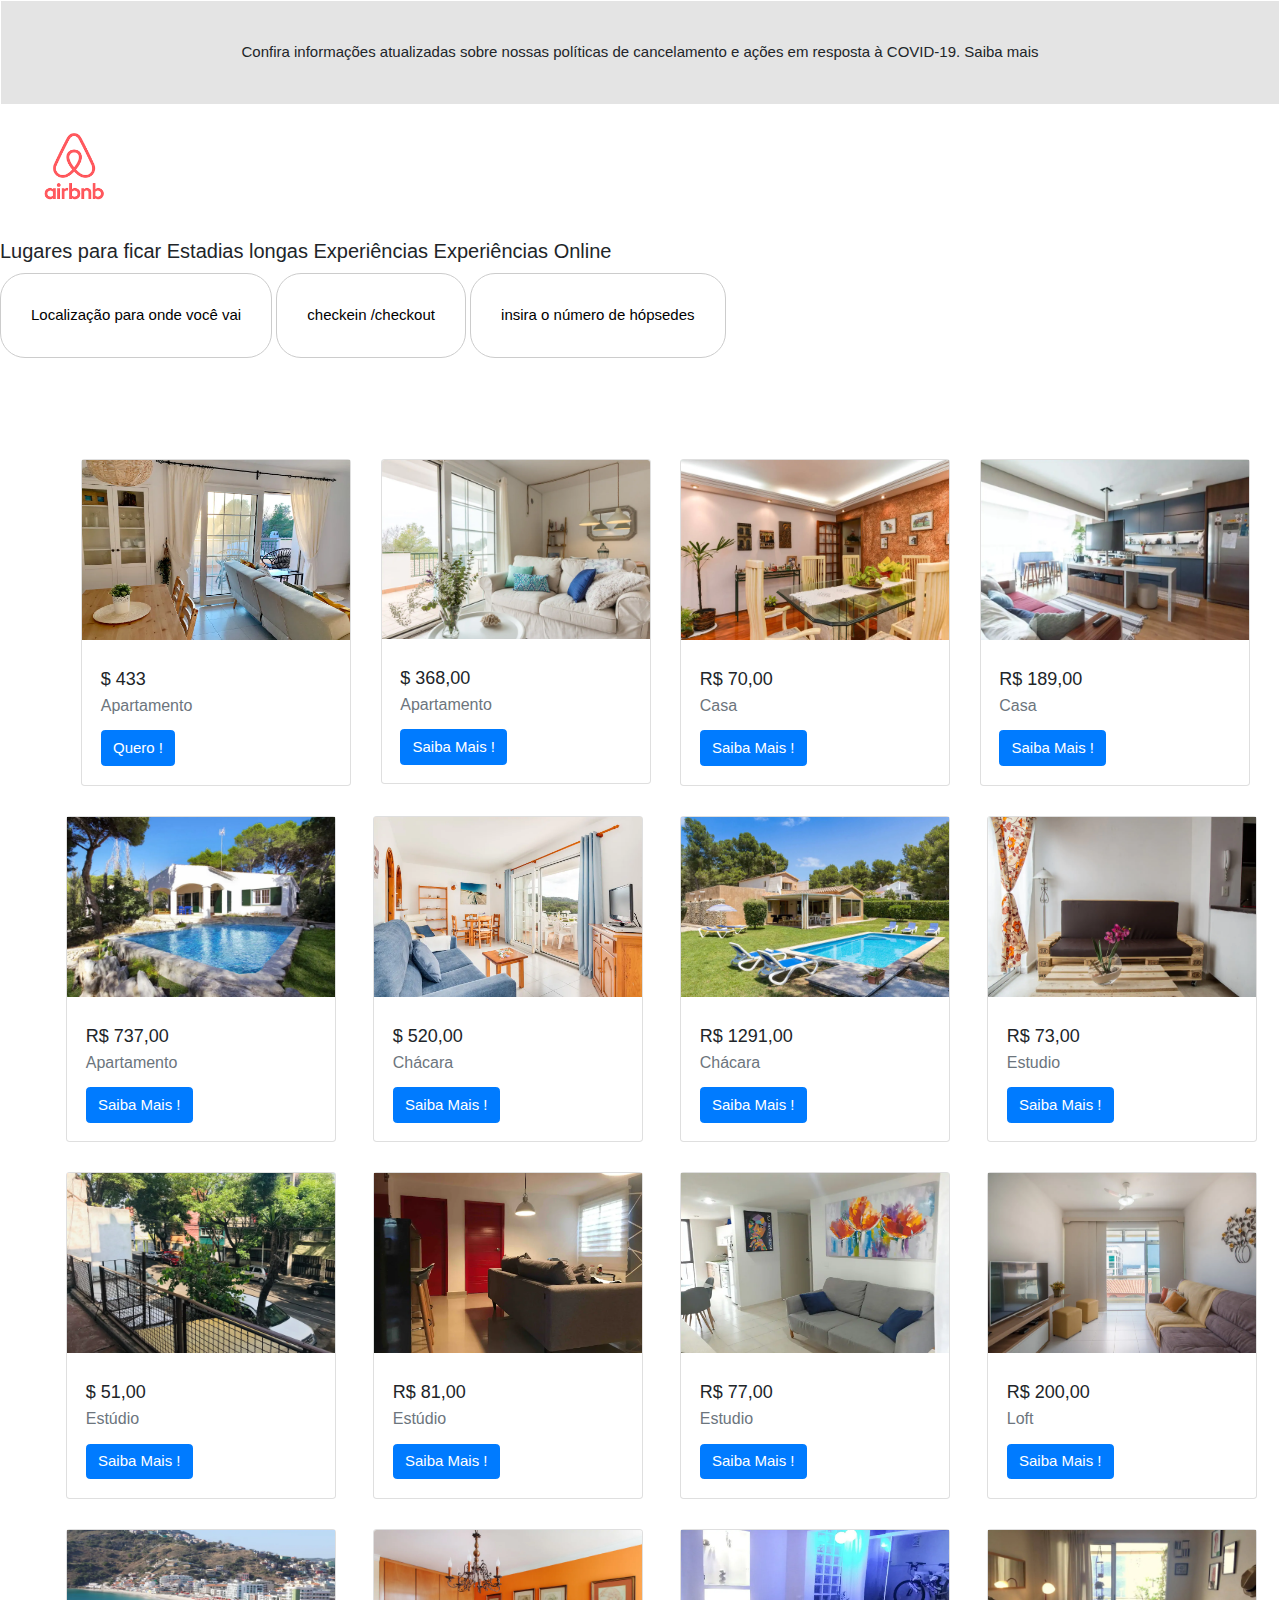
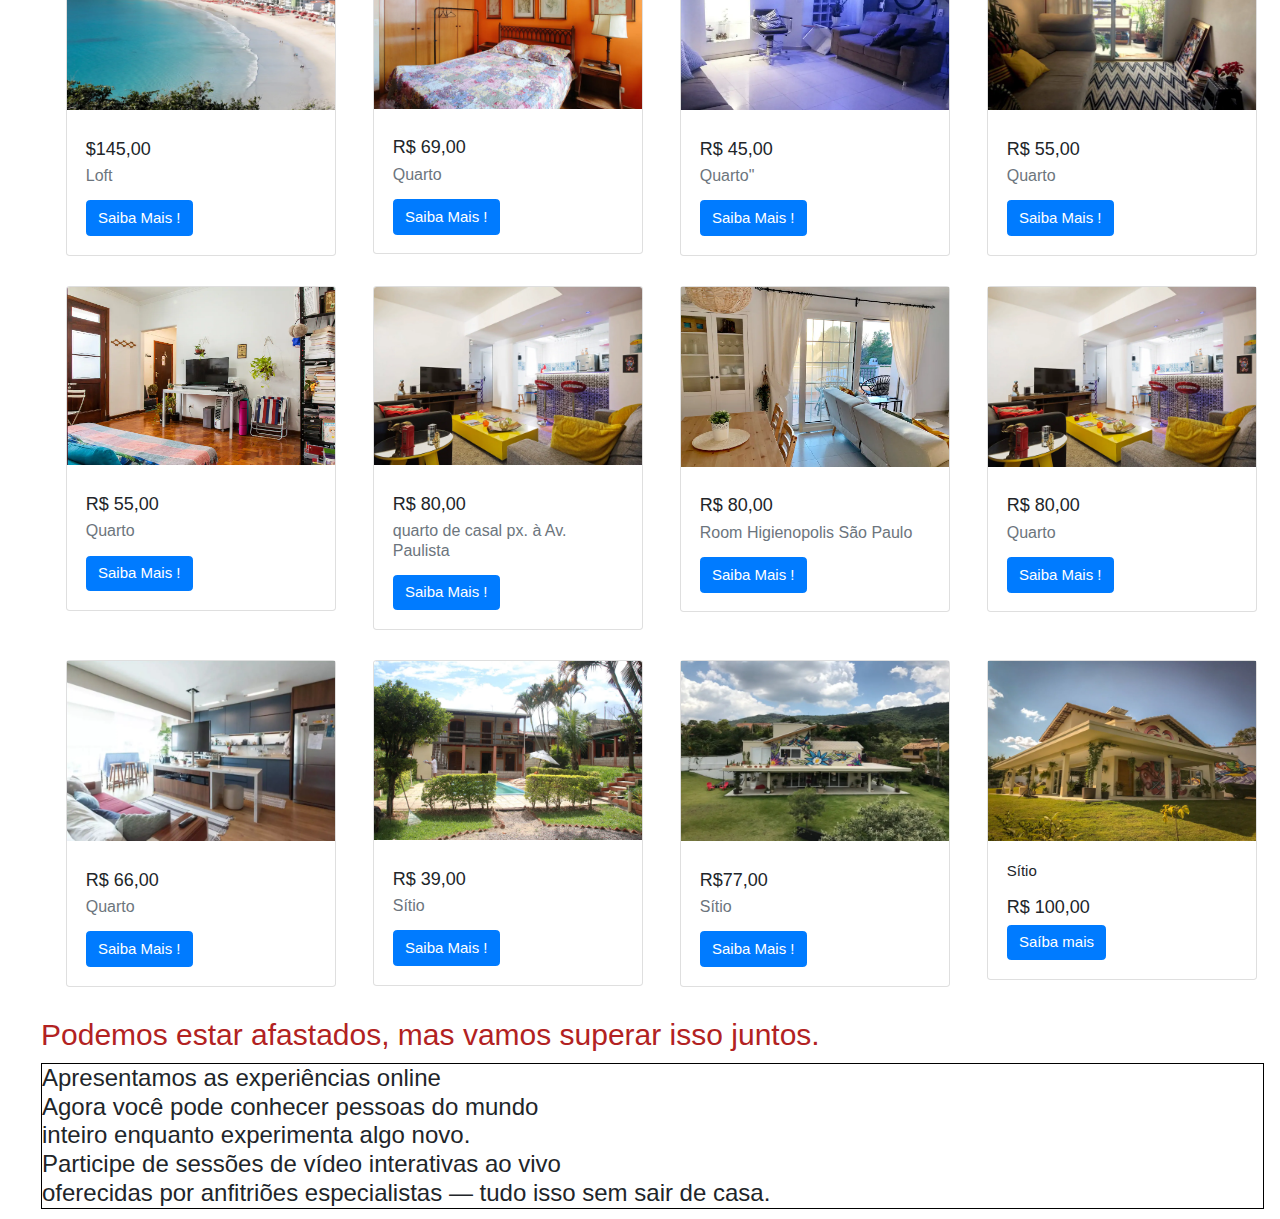
<file: index.html>
<html>




<head>

    <link rel="stylesheet" href="https://stackpath.bootstrapcdn.com/bootstrap/4.4.1/css/bootstrap.min.css"
    integrity="sha384-Vkoo8x4CGsO3+Hhxv8T/Q5PaXtkKtu6ug5TOeNV6gBiFeWPGFN9MuhOf23Q9Ifjh" crossorigin="anonymous">

    <meta name="viewport" content="width=device-width, initial-scale=1"><link rel="stylesheet" href="https://www.w3schools.com/w3css/4/w3.css">

<link rel="stylesheet" href="stilo.css" />

<script src="javascript.js"></script>

<meta name="viewport" content="width=device-width, initial-scale=1">



</head>

<body>


  
      






  <p id="cabecalho">Confira informações atualizadas sobre nossas políticas de cancelamento e ações em resposta à COVID-19. Saiba mais </p>

   

 <a href="https://www.airbnb.com.br/"><img class="minilogo"src="images.png"></a>
   

</div>
<h4 class="submenu">
<h4>Lugares para ficar Estadias longas Experiências  Experiências Online</h4>


<button class="button button">Localização para onde você vai</button>


<button class="button button">checkein /checkout</button>
<button class="button button">insira o número de hópsedes</button>
 

<nav class="navbar">


<div class="w3-container">

  <h2></h2>

  
  
</nav>

      

<div class="menu">
      
    <!-- Navbar content -->
  

      <div class=" row">
       <div class="col-md-12">
         <div class="body">


     <div class="container-fluid">

  

<!--  Aqui começa as imagens -->

      <div class="row" id="TitulodeDestaque">
                      
       <div class="col-md-12">
        


    
    
       </div>
      
   
    

  </div>

 

  <div class="row">


  <div class="col-md-3">

    <div class="card" style="width: 18rem;">
      <img class ="img9"src="e6c4b347-49c7-4840-8c00-df36a2a273da .webp" class="card-img-top" alt="...">
      <div class="card-body">
        <h5 class="card-title">$ 433</h5>
        <h6 class="card-subtitle mb-2 text-muted"> Apartamento </h6>
       
        <p class="card-text"></p>
        <button type="button" class="btn btn-primary" data-toggle="modal" data-target="#exampleModalScrollable24">


          Quero !
        </button>
        
      </div>
    </div>
   </div>
   


    
     <div class="col-md-3">

      <div class="card" style="width: 18rem;">
        <img src="4a5326cb-95e4-4220-a4d8-c91f50cf784c.webp" class="card-img-top" alt="...">
        <div class="card-body">
          <h5 class="card-title">$ 368,00</h5>
          <h6 class="card-subtitle mb-2 text-muted"> Apartamento </h6>
         
          <p class="card-text"></p>
          <button type="button" class="btn btn-primary" data-toggle="modal" data-target="#exampleModalScrollable23">
  
  
            Saiba Mais !
          </button>
        
        </div>
      </div>
     </div>


     <div class="col-md-3">

      <div class="card" style="width: 18rem;">
        <img class="img3"src="77a102a4-cf65-475e-be60-4d592307ab4a.webp" class="card-img-top" alt="...">
        <div class="card-body">
          <h5 class="card-title">R$ 70,00</h5>
          <h6 class="card-subtitle mb-2 text-muted">Casa</h6>
          <p class="card-text"></p>
          <button type="button" class="btn btn-primary" data-toggle="modal" data-target="#exampleModalScrollable22">
            Saiba Mais !
          
          </button>
         
        
        </div>
      </div>
     </div>

     
  
  
     <p><div class="col-md-3">

      <div class="card" style="width: 18rem;">
        <img class ="img4"src="6b46fa03-8ef3-4370-8158-390935279dcf.webp" class="card-img-top" alt="...">
        <div class="card-body">
          <h5 class="card-title">R$ 189,00</h5>
          <h6 class="card-subtitle mb-2 text-muted">Casa</h6>
          <p class="card-text"></p>
          <button type="button" class="btn btn-primary" data-toggle="modal" data-target="#exampleModalScrollable21">
            Saiba Mais !
          </button>
         
        </div>
        </div>
      </div>
     </div>
    </p>


    
                      
       <div class="col-md-12">
    
    
    
       </div>
      
   
    

  </div>

 

  <div class="row">


  <div class="col-md-3">

    <div class="card" style="width: 18rem;">
      <img class="img2"src="d5dbb5b2-12a3-4de5-87d0-5a66841eb731.webp" class="card-img-top" alt="...">
      <div class="card-body">
        <h5 class="card-title">R$ 737,00</h5>
        <h6 class="card-subtitle mb-2 text-muted"> Apartamento </h6>
       
        <p class="card-text"></p>
        <button type="button" class="btn btn-primary" data-toggle="modal" data-target="#exampleModalScrollable20">


          Saiba Mais !
        </button>
        
      </div>
    </div>
   </div>
   


    
     <div class="col-md-3">

      <div class="card" style="width: 18rem;">
        <img class="img1"src="ce7dd48a-8125-4cea-a1b7-27ce0068d5d8.webp" class="card-img-top" alt="...">
        <div class="card-body">
          <h5 class="card-title">$ 520,00</h5>
          <h6 class="card-subtitle mb-2 text-muted"> Chácara </h6>
         
          <p class="card-text"></p>
          <button type="button" class="btn btn-primary" data-toggle="modal" data-target="#exampleModalScrollable19">
  
  
            Saiba Mais !
          </button>
        
        </div>
      </div>
     </div>


     <div class="col-md-3">

      <div class="card" style="width: 18rem;">
        <img class="img3"src="bea86611-2f82-487a-a62e-17ab268515de.webp" class="card-img-top" alt="...">
        <div class="card-body">
          <h5 class="card-title">R$ 1291,00</h5>
          <h6 class="card-subtitle mb-2 text-muted">Chácara</h6>
          <p class="card-text"></p>
          <button type="button" class="btn btn-primary" data-toggle="modal" data-target="#exampleModalScrollable18">
            Saiba Mais !
          
          </button>
         
        
        </div>
      </div>
     </div>

    
  
     <p><div class="col-md-3">

      <div class="card" style="width: 18rem;">
        <img class ="img3"src="4cfeba0b-a0c3-4ae4-87c9-5e9349608814.webp" class="card-img-top" alt="...">
        <div class="card-body">
          <h5 class="card-title">R$ 73,00 </h5>
          <h6 class="card-subtitle mb-2 text-muted">Estudio</h6>
          <p class="card-text"></p>
          <button type="button" class="btn btn-primary" data-toggle="modal" data-target="#exampleModalScrollable17">
            Saiba Mais !
          </button>
         
        </div>
        </div>
      </div>
     </div>
    </p>




 <div class="row">


 <div class="col-md-3">

   <div class="card" style="width: 18rem;">
     <img class="img8" src="ac081c48-0161-4cde-a0e6-77b3bd933f94.webp" class="card-img-top" alt="...">
     <div class="card-body">
       <h5 class="card-title">$ 51,00</h5>
       <h6 class="card-subtitle mb-2 text-muted">Estúdio </h6>
      
       <p class="card-text"></p>
       <button type="button" class="btn btn-primary" data-toggle="modal" data-target="#exampleModalScrollable16">


        Saiba Mais !
       </button>
       
     </div>
   </div>
  </div>
  


   
    <div class="col-md-3">

     <div class="card" style="width: 18rem;">
       <img class="img7"src="60f11b07-3aa2-4e03-ac03-6a0c12fbc35b.webp" class="card-img-top" alt="...">
       <div class="card-body">
         <h5 class="card-title">R$ 81,00</h5>
         <h6 class="card-subtitle mb-2 text-muted"> Estúdio</h6>
        
         <p class="card-text"></p>
         <button type="button" class="btn btn-primary" data-toggle="modal" data-target="#exampleModalScrollable15">
 
 
          Saiba Mais !
         </button>
       
       </div>
     </div>
    </div>


    <div class="col-md-3">

     <div class="card" style="width: 18rem;">
       <img class="img3"src="dc72255f-7965-4964-b89e-7bfb9f4aa939.webp" class="card-img-top" alt="...">
       <div class="card-body">
         <h5 class="card-title">R$ 77,00</h5>
         <h6 class="card-subtitle mb-2 text-muted">Estudio</h6>
         <p class="card-text"></p>
         <button type="button" class="btn btn-primary" data-toggle="modal" data-target="#exampleModalScrollable14">
          Saiba Mais !
         
         </button>
        
       
       </div>
     </div>
    </div>

    
 
    <div class="col-md-3">

     <div class="card" style="width: 18rem;">
       <img class ="img4"src="f2379eb0-d77e-4a99-9df5-f16032693f0d.webp" class="card-img-top" alt="...">
       <div class="card-body">
         <h5 class="card-title">R$ 200,00</h5>
         <h6 class="card-subtitle mb-2 text-muted">Loft</h6>
         <p class="card-text"></p>
         <button type="button" class="btn btn-primary" data-toggle="modal" data-target="#exampleModalScrollable13">
          Saiba Mais !
         </button>
        
       </div>
       </div>
     </div>
    </div>
 

    <div class="row">


      <div class="col-md-3">
     
        <div class="card" style="width: 18rem;">
          <img class="img6"src="5ed611f3-fb3f-489e-b1cb-d5f26ea80c4c.webp" class="card-img-top" alt="...">
          <div class="card-body">
            <h5 class="card-title">$145,00
            <h6 class="card-subtitle mb-2 text-muted">Loft</h6>
           
            <p class="card-text"></p>
            <button type="button" class="btn btn-primary" data-toggle="modal" data-target="#exampleModalScrollable12">
     
     
              Saiba Mais !
            </button>
            
          </div>
        </div>
       </div>
       
     
     
        
         <div class="col-md-3">
     
          <div class="card" style="width: 18rem;">
            <img src="207ef44d-fbe6-4fcd-9824-91b65de4b3cb.webp" class="card-img-top" alt="...">
            <div class="card-body">
              <h5 class="card-title">R$ 69,00</h5>
              <h6 class="card-subtitle mb-2 text-muted"> Quarto </h6>
             
              <p class="card-text"></p>
              <button type="button" class="btn btn-primary" data-toggle="modal" data-target="#exampleModalScrollable11">
      
      
                Saiba Mais !
              </button>
            
            </div>
          </div>
         </div>
     
     
         <div class="col-md-3">
     
          <div class="card" style="width: 18rem;">
            <img class="img3"src="f94985db-d4db-4c10-8b9b-82342746601d.webp" class="card-img-top" alt="...">
            <div class="card-body">
              <h5 class="card-title">R$ 45,00</h5>
              <h6 class="card-subtitle mb-2 text-muted">Quarto"</h6>
              <p class="card-text"></p>
              <button type="button" class="btn btn-primary" data-toggle="modal" data-target="#exampleModalScrollable10">
                Saiba Mais !
              
              </button>
             
            
            </div>
          </div>
         </div>
     
         
      
         <div class="col-md-3">
     
          <div class="card" style="width: 18rem;">
            <img class ="img4"src="8b397c47-01af-4476-9fb8-784ab4df2c91.webp" class="card-img-top" alt="...">
            <div class="card-body">
              <h5 class="card-title">R$ 55,00</h5>
              <h6 class="card-subtitle mb-2 text-muted">Quarto</h6>
              <p class="card-text"></p>
              <button type="button" class="btn btn-primary" data-toggle="modal" data-target="#exampleModalScrollable9">
                Saiba Mais !
              </button>
             
            </div>
            </div>
          </div>
         </div>

         
         
    
   
     <div class="row">
   
   
     <div class="col-md-3">
   
       <div class="card" style="width: 18rem;">
         <img src="c3c6432f-b140-4768-8d61-c160e639b7a8.webp" class="card-img-top" alt="...">
         <div class="card-body">
           <h5 class="card-title">R$ 55,00</h5>
           <h6 class="card-subtitle mb-2 text-muted"> Quarto </h6>
          
           <p class="card-text"></p>
           <button type="button" class="btn btn-primary" data-toggle="modal" data-target="#exampleModalScrollable8">
   
   
            Saiba Mais !
           </button>
           
         </div>
       </div>
      </div>
      
   
   
       
        <div class="col-md-3">
   
         <div class="card" style="width: 18rem;">
           <img src="306e0369-ab79-40be-bdb7-c87340dcdbc1 (2).webp" class="card-img-top" alt="...">
           <div class="card-body">
             <h5 class="card-title">R$ 80,00</h5>
             <h6 class="card-subtitle mb-2 text-muted"> quarto de casal px. à Av. Paulista</h6>
            
             <p class="card-text"></p>
             <button type="button" class="btn btn-primary" data-toggle="modal" data-target="#exampleModalScrollable7">
     
     
              Saiba Mais !
             </button>
           
           </div>
         </div>
        </div>
   
   
        <div class="col-md-3">
   
         <div class="card" style="width: 18rem;">
           <img class="img3"src="e6c4b347-49c7-4840-8c00-df36a2a273da.webp" class="card-img-top" alt="...">
           <div class="card-body">
             <h5 class="card-title">R$ 80,00</h5>
             <h6 class="card-subtitle mb-2 text-muted">Room Higienopolis São Paulo</h6>
             <p class="card-text"></p>
             <button type="button" class="btn btn-primary" data-toggle="modal" data-target="#exampleModalScrollable6">
              Saiba Mais !
             
             </button>
            
           
           </div>
         </div>
        </div>
   
        
      
   
   
   
       
   
     
        <p><div class="col-md-3">
   
         <div class="card" style="width: 18rem;">
           <img class ="img4"src="f1899868-21d0-44c2-b253-8b927821e178.webp" class="card-img-top" alt="...">
           <div class="card-body">
             <h5 class="card-title">R$ 80,00</h5>
             <h6 class="card-subtitle mb-2 text-muted">Quarto</h6>
             <p class="card-text"></p>
             <button type="button" class="btn btn-primary" data-toggle="modal" data-target="#exampleModalScrollable5">
              Saiba Mais !
             </button>
            
           </div>
           </div>
         </div>
        </div>
       </p>
   

      
   
       
                         
    
 
  
 
   <div class="row">
 
 
   <div class="col-md-3">
 
     <div class="card" style="width: 18rem;">
       <img class="img5"src="6b46fa03-8ef3-4370-8158-390935279dcf.webp" class="card-img-top" alt="...">
       <div class="card-body">
         <h5 class="card-title">R$ 66,00</h5>
         <h6 class="card-subtitle mb-2 text-muted">Quarto</h6>
        
         <p class="card-text"></p>
         <button type="button" class="btn btn-primary" data-toggle="modal" data-target="#exampleModalScrollable4">
 
 
          Saiba Mais !
         </button>
         
       </div>
     </div>
    </div>
    
 
 
     
      <div class="col-md-3">
 
       <div class="card" style="width: 18rem;">
         <img src="f074bead-ee2d-4c91-a958-2a0360e1ad7c.webp" class="card-img-top" alt="...">
         <div class="card-body">
           <h5 class="card-title">R$ 39,00</h5>
           <h6 class="card-subtitle mb-2 text-muted">Sítio</h6>
          
           <p class="card-text"></p>
           <button type="button" class="btn btn-primary" data-toggle="modal" data-target="#exampleModalScrollable3">
   
            Saiba Mais !
           </button>
         
         </div>
       </div>
      </div>
 
 
      <div class="col-md-3">
 
       <div class="card" style="width: 18rem;">
         <img class="img3"src="de890df5-1279-481f-989c-97847f8482cd.webp" class="card-img-top" alt="...">
         <div class="card-body">
           <h5 class="card-title">R$77,00</h5>
           <h6 class="card-subtitle mb-2 text-muted">Sítio</h6>
           <p class="card-text"></p>
           <button type="button" class="btn btn-primary" data-toggle="modal" data-target="#exampleModalScrollable2">
           Saiba Mais !
           
           </button>
          
         
         </div>
       </div>
      </div>
 
      
   
   
      <p><div class="col-md-3">
 
       <div class="card" style="width: 18rem;">
         <img class ="img4"src="17b61b71-3b06-4cec-bf8f-f32daea24f39.webp" class="card-img-top" alt="...">
         <div class="card-body">
          <p class="card-text"> Sítio </p>
           <h5 class="card-title"> R$ 100,00</h5>
           <h6 class="card-subtitle mb-2 text-muted"></h6>
           
           <button type="button" class="btn btn-primary" data-toggle="modal" data-target="#exampleModalScrollable1">
             Saíba mais
           </button>
          
         </div>
         </div>
       </div>
      </div>
     </p>
 
    
   
     <div class="meio">
  
     
      <h2>Podemos estar afastados, mas vamos superar isso juntos.</h2>

     </div>

     <div class="Experiencia">
  
     
      <h3>Apresentamos as experiências online

        <br> Agora você pode conhecer pessoas do mundo </br>inteiro enquanto experimenta algo novo. </br>Participe de sessões 
      de vídeo interativas ao vivo</br> oferecidas por anfitriões especialistas — tudo isso sem sair de casa.
    </h3>

     </div>

    </div>
  


    <div class="modal fade" id="exampleModalScrollable1" tabindex="-1" role="dialog" aria-labelledby="exampleModalScrollable1" aria-hidden="true">
      <div class="modal-dialog modal-dialog-scrollable" role="document">
        <div class="modal-content">
          <div class="modal-header">
            <h5 class="modal-title" id="exampleModalScrollable1">Sítio</h5>
            <button type="button" class="close" data-dismiss="modal" aria-label="Close">
              <span aria-hidden="true">&times;</span>
            </button>
          </div>
          <div class="modal-body">
              <h3>Sítio Costa do Sol:</h3>
              <p>Descrição</p>
              <p>Preço R$100.00   parcelamos 2 vezes de R$ 50 reais</p>

              Airbnb !
          </div>
          <div class="modal-footer">
            <button type="button" class="btn btn-secondary" data-dismiss="modal">Close</button>
            

                            <!--fim do modal -->

          </div>
        </div>
      </div>
    </div>



    <div class="modal fade" id="exampleModalScrollable2" tabindex="-1" role="dialog" aria-labelledby="exampleModalScrollable2" aria-hidden="true">
      <div class="modal-dialog modal-dialog-scrollable" role="document">
        <div class="modal-content">
          <div class="modal-header">
            <h5 class="modal-title" id="exampleModalScrollable2">Sítio</h5>
            <button type="button" class="close" data-dismiss="modal" aria-label="Close">
              <span aria-hidden="true">&times;</span>
            </button>
          </div>
          <div class="modal-body">
              <h3>Suite na Montanha - Refúgio do Artista:</h3>
              <p>Descrição</p>
              <p>Preço R$77.00 parcelamos 2 vezes de R$ 38,50 reais</p>

              Airbnb !
          </div>
          <div class="modal-footer">
            <button type="button" class="btn btn-secondary" data-dismiss="modal">Close</button>
            

                            <!--fim do modal -->

          </div>
        </div>
      </div>
    </div>


    <div class="modal fade" id="exampleModalScrollable3" tabindex="-1" role="dialog" aria-labelledby="exampleModalScrollable3" aria-hidden="true">
      <div class="modal-dialog modal-dialog-scrollable" role="document">
        <div class="modal-content">
          <div class="modal-header">
            <h5 class="modal-title" id="exampleModalScrollable3">Sítio</h5>
            <button type="button" class="close" data-dismiss="modal" aria-label="Close">
              <span aria-hidden="true">&times;</span>
            </button>
          </div>
          <div class="modal-body">
              <h3>Sítio Costa do Sol:</h3>
              <p>Descrição</p>
              <p>Preço R$ 39,00.00   parcelamos 2 vezes de R$ 19,50 reais</p>

              Airbnb !
          </div>
          <div class="modal-footer">
            <button type="button" class="btn btn-secondary" data-dismiss="modal">Close</button>
            

                            <!--fim do modal -->

          </div>
        </div>
      </div>
    </div>

    <div class="modal fade" id="exampleModalScrollable4" tabindex="-1" role="dialog" aria-labelledby="exampleModalScrollable4" aria-hidden="true">
      <div class="modal-dialog modal-dialog-scrollable" role="document">
        <div class="modal-content">
          <div class="modal-header">
            <h5 class="modal-title" id="exampleModalScrollable4">Sala</h5>
            <button type="button" class="close" data-dismiss="modal" aria-label="Close">
              <span aria-hidden="true">&times;</span>
            </button>
          </div>
          <div class="modal-body">
              <h3>Moderno, aconchegante + tudo que você precisa! Muito aconchegante:</h3>
              <p>Descrição</p>
              <p>Preço R$ 66.00   parcelamos 2 vezes de R$ 33,00 reais</p>

              Airbnb !
          </div>
          <div class="modal-footer">
            <button type="button" class="btn btn-secondary" data-dismiss="modal">Close</button>
            

                            <!--fim do modal -->

          </div>
        </div>
      </div>
    </div>


    <div class="modal fade" id="exampleModalScrollable5" tabindex="-1" role="dialog" aria-labelledby="exampleModalScrollable5" aria-hidden="true">
      <div class="modal-dialog modal-dialog-scrollable" role="document">
        <div class="modal-content">
          <div class="modal-header">
            <h5 class="modal-title" id="exampleModalScrollable5">Sítio</h5>
            <button type="button" class="close" data-dismiss="modal" aria-label="Close">
              <span aria-hidden="true">&times;</span>
            </button>
          </div>
          <div class="modal-body">
              <h3>Confortável quarto solteiro px. à Av. Paulista</h3>
              <p>Descrição</p>
              <p>Preço R$ 80.00 parcelamos 2 vezes de R$ 40,00 reais</p>

              Airbnb !
          </div>
          <div class="modal-footer">
            <button type="button" class="btn btn-secondary" data-dismiss="modal">Close</button>
            

                            <!--fim do modal -->

          </div>
        </div>
      </div>
    </div>





    <div class="modal fade" id="exampleModalScrollable6" tabindex="-1" role="dialog" aria-labelledby="exampleModalScrollable6" aria-hidden="true">
      <div class="modal-dialog modal-dialog-scrollable" role="document">
        <div class="modal-content">
          <div class="modal-header">
            <h5 class="modal-title" id="exampleModalScrollable6">Quarto</h5>
            <button type="button" class="close" data-dismiss="modal" aria-label="Close">
              <span aria-hidden="true">&times;</span>
            </button>
          </div>
          <div class="modal-body">
              <h3>Room Higienopolis São Paulo</h3>
              <p>Descrição</p>
              <p>Preço R$ 80.00 parcelamos 2 vezes de R$ 40,00 reais</p>

              Airbnb !
          </div>
          <div class="modal-footer">
            <button type="button" class="btn btn-secondary" data-dismiss="modal">Close</button>
            

                            <!--fim do modal -->

          </div>
        </div>
      </div>
    </div>


    <div class="modal fade" id="exampleModalScrollable7" tabindex="-1" role="dialog" aria-labelledby="exampleModalScrollable7" aria-hidden="true">
      <div class="modal-dialog modal-dialog-scrollable" role="document">
        <div class="modal-content">
          <div class="modal-header">
            <h5 class="modal-title" id="exampleModalScrollable7">Quarto</h5>
            <button type="button" class="close" data-dismiss="modal" aria-label="Close">
              <span aria-hidden="true">&times;</span>
            </button>
          </div>
          <div class="modal-body">
              <h3>Confortável quarto de casal px. à Av. Paulista</h3>
              <p>Descrição</p>
              <p>Preço R$ 80.00 parcelamos 2 vezes de R$ 40,00 reais</p>

              Airbnb !
          </div>
          <div class="modal-footer">
            <button type="button" class="btn btn-secondary" data-dismiss="modal">Close</button>
            

                            <!--fim do modal -->

          </div>
        </div>
      </div>
    </div>



    <div class="modal fade" id="exampleModalScrollable8" tabindex="-1" role="dialog" aria-labelledby="exampleModalScrollable8" aria-hidden="true">
      <div class="modal-dialog modal-dialog-scrollable" role="document">
        <div class="modal-content">
          <div class="modal-header">
            <h5 class="modal-title" id="exampleModalScrollable8">Quarto</h5>
            <button type="button" class="close" data-dismiss="modal" aria-label="Close">
              <span aria-hidden="true">&times;</span>
            </button>
          </div>
          <div class="modal-body">
              <h3>Existe amor em SP</h3>
              <p>Descrição</p>
              <p>Preço R$ 55.00 parcelamos 2 vezes de R$ 27,55 reais</p>

              Airbnb !
          </div>
          <div class="modal-footer">
            <button type="button" class="btn btn-secondary" data-dismiss="modal">Close</button>
            

                            <!--fim do modal -->

          </div>
        </div>
      </div>
    </div>



    <div class="modal fade" id="exampleModalScrollable9" tabindex="-1" role="dialog" aria-labelledby="exampleModalScrollable9" aria-hidden="true">
      <div class="modal-dialog modal-dialog-scrollable" role="document">
        <div class="modal-content">
          <div class="modal-header">
            <h5 class="modal-title" id="exampleModalScrollable8">Quarto</h5>
            <button type="button" class="close" data-dismiss="modal" aria-label="Close">
              <span aria-hidden="true">&times;</span>
            </button>
          </div>
          <div class="modal-body">
              <h3>Quarto 1 - Parque da Aclimacão</h3>
              <p>Descrição</p>
              <p>Preço R$ 55.00 parcelamos 2 vezes de R$ 27,55 reais</p>

              Airbnb !
          </div>
          <div class="modal-footer">
            <button type="button" class="btn btn-secondary" data-dismiss="modal">Close</button>
            

                            <!--fim do modal -->

          </div>
        </div>
      </div>
    </div>






    <div class="modal fade" id="exampleModalScrollable10" tabindex="-1" role="dialog" aria-labelledby="exampleModalScrollable10" aria-hidden="true">
      <div class="modal-dialog modal-dialog-scrollable" role="document">
        <div class="modal-content">
          <div class="modal-header">
            <h5 class="modal-title" id="exampleModalScrollable10">Quarto</h5>
            <button type="button" class="close" data-dismiss="modal" aria-label="Close">
              <span aria-hidden="true">&times;</span>
            </button>
          </div>
          <div class="modal-body">
              <h3>Quarto Arouche Centro SP Ótima Localização</h3>
              <p>Descrição</p>
              <p>Preço R$ 45.00 parcelamos 2 vezes de R$ 22,50 reais</p>

              Airbnb !
          </div>
          <div class="modal-footer">
            <button type="button" class="btn btn-secondary" data-dismiss="modal">Close</button>
            

                            <!--fim do modal -->

          </div>
        </div>
      </div>
    </div>




    <div class="modal fade" id="exampleModalScrollable11" tabindex="-1" role="dialog" aria-labelledby="exampleModalScrollable11" aria-hidden="true">
      <div class="modal-dialog modal-dialog-scrollable" role="document">
        <div class="modal-content">
          <div class="modal-header">
            <h5 class="modal-title" id="exampleModalScrollable11">Quarto</h5>
            <button type="button" class="close" data-dismiss="modal" aria-label="Close">
              <span aria-hidden="true">&times;</span>
            </button>
          </div>
          <div class="modal-body">
              <h3>Suite @ Subway Trianon Masp</h3>
              <p>Descrição</p>
              <p>Preço R$ 69.00 parcelamos 2 vezes de R$ 34,50 reais</p>

              Airbnb !
          </div>
          <div class="modal-footer">
            <button type="button" class="btn btn-secondary" data-dismiss="modal">Close</button>
            

                            <!--fim do modal -->

          </div>
        </div>
      </div>
    </div>



    <div class="modal fade" id="exampleModalScrollable12" tabindex="-1" role="dialog" aria-labelledby="exampleModalScrollable12" aria-hidden="true">
      <div class="modal-dialog modal-dialog-scrollable" role="document">
        <div class="modal-content">
          <div class="modal-header">
            <h5 class="modal-title" id="exampleModalScrollable12">Loft</h5>
            <button type="button" class="close" data-dismiss="modal" aria-label="Close">
              <span aria-hidden="true">&times;</span>
            </button>
          </div>
          <div class="modal-body">
              <h3>"Ap novo com wi-fi na Prainha - Arraial do Cabo</h3>
              <p>Descrição</p>
              <p>Preço R$ 145.00 parcelamos 2 vezes de R$ 72,50 reais</p>

              Airbnb !
          </div>
          <div class="modal-footer">
            <button type="button" class="btn btn-secondary" data-dismiss="modal">Close</button>
            

                            <!--fim do modal -->

          </div>
        </div>
      </div>
    </div>






    <div class="modal fade" id="exampleModalScrollable13" tabindex="-1" role="dialog" aria-labelledby="exampleModalScrollable13" aria-hidden="true">
      <div class="modal-dialog modal-dialog-scrollable" role="document">
        <div class="modal-content">
          <div class="modal-header">
            <h5 class="modal-title" id="exampleModalScrollable13">Loft</h5>
            <button type="button" class="close" data-dismiss="modal" aria-label="Close">
              <span aria-hidden="true">&times;</span>
            </button>
          </div>
          <div class="modal-body">
              <h3>Acogedor depto cerca aeropuerto, foro Sol, Centro</h3>
              <p>Descrição</p>
              <p>Preço R$ 77.00 parcelamos 2 vezes de R$ 38,50 reais</p>

              Airbnb !
          </div>
          <div class="modal-footer">
            <button type="button" class="btn btn-secondary" data-dismiss="modal">Close</button>
            

                            <!--fim do modal -->

          </div>
        </div>
      </div>
    </div>








    <div class="modal fade" id="exampleModalScrollable14" tabindex="-1" role="dialog" aria-labelledby="exampleModalScrollable14" aria-hidden="true">
      <div class="modal-dialog modal-dialog-scrollable" role="document">
        <div class="modal-content">
          <div class="modal-header">
            <h5 class="modal-title" id="exampleModalScrollable14">Loft</h5>
            <button type="button" class="close" data-dismiss="modal" aria-label="Close">
              <span aria-hidden="true">&times;</span>
            </button>
          </div>
          <div class="modal-body">
              <h3>Sol Nascente da Prainha</h3>
              <p>Descrição</p>
              <p>Preço R$ 200.00 parcelamos 2 vezes de R$ 100,00 reais</p>

              Airbnb !
          </div>
          <div class="modal-footer">
            <button type="button" class="btn btn-secondary" data-dismiss="modal">Close</button>
            

                            <!--fim do modal -->

          </div>
        </div>
      </div>
    </div>






    <div class="modal fade" id="exampleModalScrollable15" tabindex="-1" role="dialog" aria-labelledby="exampleModalScrollable15" aria-hidden="true">
      <div class="modal-dialog modal-dialog-scrollable" role="document">
        <div class="modal-content">
          <div class="modal-header">
            <h5 class="modal-title" id="exampleModalScrollable15">Estúdio</h5>
            <button type="button" class="close" data-dismiss="modal" aria-label="Close">
              <span aria-hidden="true">&times;</span>
            </button>
          </div>
          <div class="modal-body">
              <h3>10min airport, Foro Sol, Palacio de los Deportes"</h3>
              <p>Descrição</p>
              <p>Preço R$ 81.00 parcelamos 2 vezes de R$ 40,50 reais</p>

              Airbnb !
          </div>
          <div class="modal-footer">
            <button type="button" class="btn btn-secondary" data-dismiss="modal">Close</button>
            

                            <!--fim do modal -->

          </div>
        </div>
      </div>
    </div>




    <div class="modal fade" id="exampleModalScrollable16" tabindex="-1" role="dialog" aria-labelledby="exampleModalScrollable16" aria-hidden="true">
      <div class="modal-dialog modal-dialog-scrollable" role="document">
        <div class="modal-content">
          <div class="modal-header">
            <h5 class="modal-title" id="exampleModalScrollable16">Estúdio</h5>
            <button type="button" class="close" data-dismiss="modal" aria-label="Close">
              <span aria-hidden="true">&times;</span>
            </button>
          </div>
          <div class="modal-body">
              <h3>The Backpacker's Retreat - Balcony"</h3>
              <p>Descrição</p>
              <p>Preço R$ 51.00 parcelamos 2 vezes de R$ 25,50 reais</p>

              Airbnb !
          </div>
          <div class="modal-footer">
            <button type="button" class="btn btn-secondary" data-dismiss="modal">Close</button>
            

                            <!--fim do modal -->

          </div>
        </div>
      </div>
    </div>

    <div class="modal fade" id="exampleModalScrollable17" tabindex="-1" role="dialog" aria-labelledby="exampleModalScrollable17" aria-hidden="true">
      <div class="modal-dialog modal-dialog-scrollable" role="document">
        <div class="modal-content">
          <div class="modal-header">
            <h5 class="modal-title" id="exampleModalScrollable17">Estúdio</h5>
            <button type="button" class="close" data-dismiss="modal" aria-label="Close">
              <span aria-hidden="true">&times;</span>
            </button>
          </div>
          <div class="modal-body">
              <h3>Bonito penthouse cerca del aeropuerto CDMX"</h3>
              <p>Descrição</p>
              <p>Preço R$ 73.00 parcelamos 2 vezes de R$ 36,50 reais</p>

              Airbnb !
          </div>
          <div class="modal-footer">
            <button type="button" class="btn btn-secondary" data-dismiss="modal">Close</button>
            

                            <!--fim do modal -->

          </div>
        </div>
      </div>
    </div>


    <div class="modal fade" id="exampleModalScrollable17" tabindex="-1" role="dialog" aria-labelledby="exampleModalScrollable17" aria-hidden="true">
      <div class="modal-dialog modal-dialog-scrollable" role="document">
        <div class="modal-content">
          <div class="modal-header">
            <h5 class="modal-title" id="exampleModalScrollable17">Estúdio</h5>
            <button type="button" class="close" data-dismiss="modal" aria-label="Close">
              <span aria-hidden="true">&times;</span>
            </button>
          </div>
          <div class="modal-body">
              <h3>Bonito penthouse cerca del aeropuerto CDMX"</h3>
              <p>Descrição</p>
              <p>Preço R$ 73.00 parcelamos 2 vezes de R$ 36,50 reais</p>

              Airbnb !
          </div>
          <div class="modal-footer">
            <button type="button" class="btn btn-secondary" data-dismiss="modal">Close</button>
            

                            <!--fim do modal -->

          </div>
        </div>
      </div>
    </div>







    <div class="modal fade" id="exampleModalScrollable18" tabindex="-1" role="dialog" aria-labelledby="exampleModalScrollable18" aria-hidden="true">
      <div class="modal-dialog modal-dialog-scrollable" role="document">
        <div class="modal-content">
          <div class="modal-header">
            <h5 class="modal-title" id="exampleModalScrollable18">Chácara</h5>
            <button type="button" class="close" data-dismiss="modal" aria-label="Close">
              <span aria-hidden="true">&times;</span>
            </button>
          </div>
          <div class="modal-body">
              <h3>Villa Monty</h3>
              <p>Descrição</p>
              <p>Preço R$ 1291.00 parcelamos 2 vezes de R$ 645,50 reais</p>

              Airbnb !
          </div>
          <div class="modal-footer">
            <button type="button" class="btn btn-secondary" data-dismiss="modal">Close</button>
            

                            <!--fim do modal -->

          </div>
        </div>
      </div>
    </div>



    <div class="modal fade" id="exampleModalScrollable19" tabindex="-1" role="dialog" aria-labelledby="exampleModalScrollable19" aria-hidden="true">
      <div class="modal-dialog modal-dialog-scrollable" role="document">
        <div class="modal-content">
          <div class="modal-header">
            <h5 class="modal-title" id="exampleModalScrollable19">Chácara</h5>
            <button type="button" class="close" data-dismiss="modal" aria-label="Close">
              <span aria-hidden="true">&times;</span>
            </button>
          </div>
          <div class="modal-body">
              <h3>Menorca Green Park C7</h3>
              <p>Descrição</p>
              <p>Preço R$ 520.00 parcelamos 2 vezes de R$ 260,00 reais</p>

              Airbnb !
          </div>
          <div class="modal-footer">
            <button type="button" class="btn btn-secondary" data-dismiss="modal">Close</button>
            

                            <!--fim do modal -->

          </div>
        </div>
      </div>
    </div>


    <div class="modal fade" id="exampleModalScrollable20" tabindex="-1" role="dialog" aria-labelledby="exampleModalScrollable20" aria-hidden="true">
      <div class="modal-dialog modal-dialog-scrollable" role="document">
        <div class="modal-content">
          <div class="modal-header">
            <h5 class="modal-title" id="exampleModalScrollable20">Chácara</h5>
            <button type="button" class="close" data-dismiss="modal" aria-label="Close">
              <span aria-hidden="true">&times;</span>
            </button>
          </div>
          <div class="modal-body">
              <h3>Charming Chalet, private pool, free AC & WiFi</h3>
              <p>Descrição</p>
              <p>Preço R$ 737.00 parcelamos 2 vezes de R$ 368,00 reais</p>

              Airbnb !
          </div>
          <div class="modal-footer">
            <button type="button" class="btn btn-secondary" data-dismiss="modal">Close</button>
            

                            <!--fim do modal -->

          </div>
        </div>
      </div>
    </div>




    <div class="modal fade" id="exampleModalScrollable21" tabindex="-1" role="dialog" aria-labelledby="exampleModalScrollable21" aria-hidden="true">
      <div class="modal-dialog modal-dialog-scrollable" role="document">
        <div class="modal-content">
          <div class="modal-header">
            <h5 class="modal-title" id="exampleModalScrollable21">Casa</h5>
            <button type="button" class="close" data-dismiss="modal" aria-label="Close">
              <span aria-hidden="true">&times;</span>
            </button>
          </div>
          <div class="modal-body">
              <h3>Quartos pertinho do Anhembi!</h3>
              <p>Descrição</p>
              <p>Preço R$ 189.00 parcelamos 2 vezes de R$ 94,50 reais</p>

              Airbnb !
          </div>
          <div class="modal-footer">
            <button type="button" class="btn btn-secondary" data-dismiss="modal">Close</button>
            

                            <!--fim do modal -->

          </div>
        </div>
      </div>
    </div>





    <div class="modal fade" id="exampleModalScrollable22" tabindex="-1" role="dialog" aria-labelledby="exampleModalScrollable22" aria-hidden="true">
      <div class="modal-dialog modal-dialog-scrollable" role="document">
        <div class="modal-content">
          <div class="modal-header">
            <h5 class="modal-title" id="exampleModalScrollable22">Casa</h5>
            <button type="button" class="close" data-dismiss="modal" aria-label="Close">
              <span aria-hidden="true">&times;</span>
            </button>
          </div>
          <div class="modal-body">
              <h3>Casa Charmosa Bem Localizada</h3>
              <p>Descrição</p>
              <p>Preço R$ 70.00 parcelamos 2 vezes de R$ 35,00 reais</p>

              Airbnb !
          </div>
          <div class="modal-footer">
            <button type="button" class="btn btn-secondary" data-dismiss="modal">Close</button>
            

                            <!--fim do modal -->

          </div>
        </div>
      </div>
    </div>





    <div class="modal fade" id="exampleModalScrollable23" tabindex="-1" role="dialog" aria-labelledby="exampleModalScrollable23" aria-hidden="true">
      <div class="modal-dialog modal-dialog-scrollable" role="document">
        <div class="modal-content">
          <div class="modal-header">
            <h5 class="modal-title" id="exampleModalScrollable23">Apartamento</h5>
            <button type="button" class="close" data-dismiss="modal" aria-label="Close">
              <span aria-hidden="true">&times;</span>
            </button>
          </div>
          <div class="modal-body">
              <h3>APARTAMENTO IDEAL PAREJAS EN SON PARC</h3>
              <p>Descrição</p>
              <p>Preço R$ 368.00 parcelamos 2 vezes de R$ 184,00 reais</p>

              Airbnb !
          </div>
          <div class="modal-footer">
            <button type="button" class="btn btn-secondary" data-dismiss="modal">Close</button>
            

                            <!--fim do modal -->

          </div>
        </div>
      </div>
    </div>





    <div class="modal fade" id="exampleModalScrollable24" tabindex="-1" role="dialog" aria-labelledby="exampleModalScrollable24" aria-hidden="true">
      <div class="modal-dialog modal-dialog-scrollable" role="document">
        <div class="modal-content">
          <div class="modal-header">
            <h5 class="modal-title" id="exampleModalScrollable2a">Apartamento</h5>
            <button type="button" class="close" data-dismiss="modal" aria-label="Close">
              <span aria-hidden="true">&times;</span>
            </button>
          </div>
          <div class="modal-body">
              <h3>Apartment in Son Parc, wonderful views</h3>
              <p>Descrição</p>
              <p>Preço R$ 433.00 parcelamos 2 vezes de R$ 216,50 reais</p>

              Airbnb !
          </div>
          <div class="modal-footer">
            <button type="button" class="btn btn-secondary" data-dismiss="modal">Close</button>
            

                            <!--fim do modal -->

          </div>
        </div>
      </div>
    </div>





























           <script src="https://code.jquery.com/jquery-3.4.1.slim.min.js" integrity="sha384-J6qa4849blE2+poT4WnyKhv5vZF5SrPo0iEjwBvKU7imGFAV0wwj1yYfoRSJoZ+n" crossorigin="anonymous"></script>
<script src="https://cdn.jsdelivr.net/npm/popper.js@1.16.0/dist/umd/popper.min.js" integrity="sha384-Q6E9RHvbIyZFJoft+2mJbHaEWldlvI9IOYy5n3zV9zzTtmI3UksdQRVvoxMfooAo" crossorigin="anonymous"></script>
<script src="https://stackpath.bootstrapcdn.com/bootstrap/4.4.1/js/bootstrap.min.js" integrity="sha384-wfSDF2E50Y2D1uUdj0O3uMBJnjuUD4Ih7YwaYd1iqfktj0Uod8GCExl3Og8ifwB6" crossorigin="anonymous"></script>




















































</body>
</html>
</file>
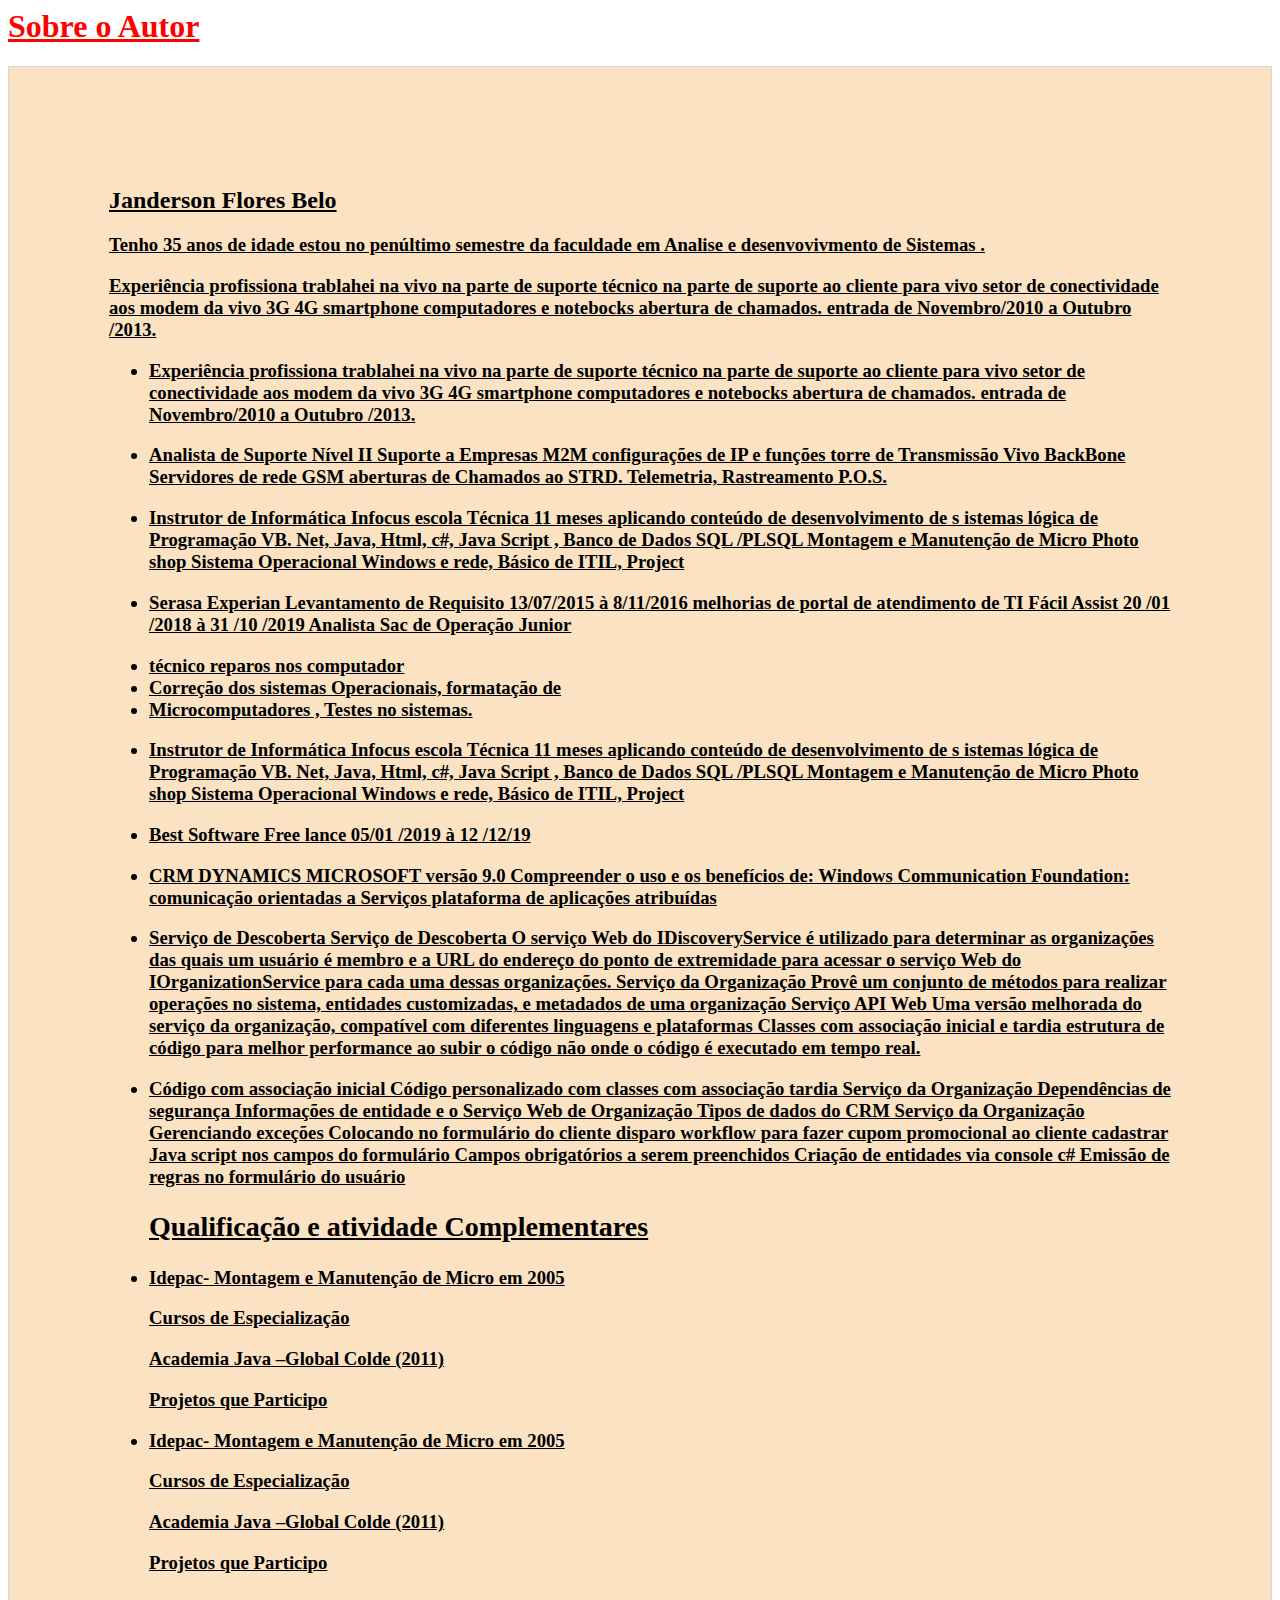
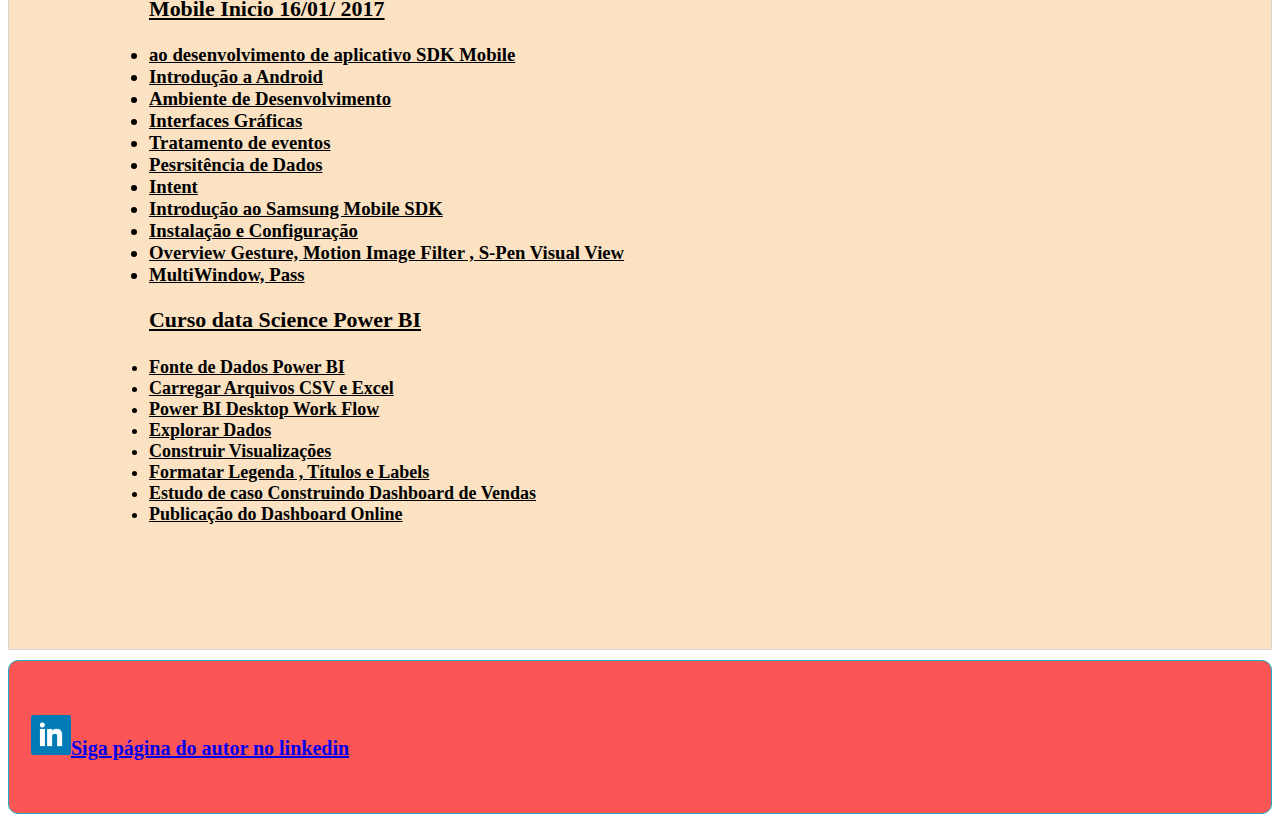
<file: site janderson/Autor.html>
<html>


<head>

    <title>Sobre o Autor da Pagina covid-19</title>
    <meta charset="utf-8">

    <link rel="stylesheet" href="autor.css" />

</head>

<body>
<h1>
    Sobre o Autor 
  
</h1>

  <div id="body">

     <h2>
          Janderson Flores Belo  <br>  

           <h3> Tenho 35 anos de idade estou no penúltimo semestre da faculdade em 
            Analise e desenvovivmento de Sistemas .



        
            
           <p> Experiência profissiona trablahei na vivo na parte de suporte técnico
               na parte de suporte ao cliente para vivo setor de conectividade
               aos modem da vivo 3G 4G smartphone computadores e notebocks
               abertura de chamados.
             

               entrada de Novembro/2010 a Outubro /2013.

               

                <ul>
                  <p><li>Experiência profissiona trablahei na vivo na parte de suporte técnico
                    na parte de suporte ao cliente para vivo setor de conectividade
                    aos modem da vivo 3G 4G smartphone computadores e notebocks
                    abertura de chamados.
                  
     
                    entrada de Novembro/2010 a Outubro /2013.</li></p>

                   <li> Analista de Suporte Nível II
                    Suporte a Empresas M2M configurações de IP e funções torre de Transmissão Vivo 
                    BackBone Servidores de rede GSM aberturas de Chamados ao STRD. Telemetria, Rastreamento P.O.S.</li>

                    
                    <li> <p> Instrutor de Informática
                      Infocus escola Técnica 11 meses aplicando conteúdo de desenvolvimento de s
                      istemas lógica de Programação VB. Net, Java, Html, c#, Java Script , Banco de Dados 
                      SQL  /PLSQL Montagem e Manutenção de Micro Photo shop Sistema Operacional Windows e rede, 
                      Básico de  ITIL, Project 
                      </li></p>
                    
                      <li> <p>
                      Serasa Experian  Levantamento de Requisito 
                      13/07/2015 à 8/11/2016 melhorias de portal de atendimento de TI 
                      Fácil Assist  
                      20 /01 /2018   à  31 /10 /2019   
                      Analista Sac de Operação Junior 
                      <li> técnico reparos nos computador</li> 
                      <li>	Correção dos sistemas Operacionais, formatação de </li> 
                        <li>	Microcomputadores , Testes no sistemas.</li> 
                    </li></p>



                    <li> <p> Instrutor de Informática
                      Infocus escola Técnica 11 meses aplicando conteúdo de desenvolvimento de s
                      istemas lógica de Programação VB. Net, Java, Html, c#, Java Script , Banco de Dados 
                      SQL  /PLSQL Montagem e Manutenção de Micro Photo shop Sistema Operacional Windows e rede, 
                      Básico de  ITIL, Project 
                      </li></p>


                      <li><p>Best Software  Free lance 
                        05/01 /2019   à 12 /12/19</p></li> 
                        
                        <li><p> CRM DYNAMICS  MICROSOFT versão 9.0 
                        Compreender o uso e os benefícios de:
                        Windows Communication Foundation: comunicação orientadas a
                        Serviços  plataforma de aplicações atribuídas</li></p> 
                        
                        <li><p> Serviço de Descoberta 
                         Serviço de Descoberta
                        O serviço Web do IDiscoveryService é utilizado para determinar as organizações das quais um usuário é membro e a URL do 
                        endereço do ponto de extremidade para acessar o serviço Web do IOrganizationService para cada uma dessas organizações.
                        Serviço da Organização
                        Provê um conjunto de métodos para realizar operações no sistema, entidades customizadas, e metadados de uma organização
                        Serviço API Web
                        Uma versão melhorada do serviço da organização, compatível com diferentes linguagens e plataformas
                        
                        Classes com associação inicial e tardia  estrutura de código para melhor performance  ao subir o código não  onde o código é executado  em tempo real.
                        
                        <li><p> Código com associação inicial
                        Código personalizado com classes com associação tardia
                        Serviço da Organização
                        Dependências de segurança
                        Informações de entidade e o Serviço Web de Organização
                        Tipos de dados do CRM
                        Serviço da Organização
                        Gerenciando exceções
                        Colocando no formulário do cliente disparo workflow para fazer cupom promocional ao cliente cadastrar 
                        Java script nos campos do formulário 
                        Campos obrigatórios a serem preenchidos 
                        Criação de entidades via console c# 
                        Emissão de regras no formulário  do usuário </li></p> 
                        

                         <h2>Qualificação e atividade Complementares </h2>

                         <li><p>Idepac- Montagem e Manutenção de Micro em 2005
                          <p>	Cursos de Especialização
                            <p>Academia Java –Global Colde (2011)
                              <p>	Projetos que Participo</p></li>

                     
                              <li><p>Idepac- Montagem e Manutenção de Micro em 2005
                                <p>	Cursos de Especialização
                                  <p>Academia Java –Global Colde (2011)
                                    <p>	Projetos que Participo</p></li>

                                    <h3>Mobile Inicio 16/01/ 2017</h3>
<li>  ao desenvolvimento de aplicativo SDK Mobile</li>
<li>Introdução a Android</li>
  <li>	Ambiente de  Desenvolvimento </li>
    <li>	Interfaces Gráficas </li>
      <li>Tratamento de eventos 
        <li>	Pesrsitência de Dados </li>
          <li>Intent</li>
            <li>	Introdução ao Samsung Mobile SDK</li>
              <li>	Instalação e Configuração </li>
                <li>	Overview Gesture, Motion Image Filter , S-Pen Visual View </li>
                  <li>	MultiWindow, Pass</li> 


                 <h3> Curso data Science Power BI </h3>

                 <h4><li>Fonte de Dados Power BI </li>
                   <li> Carregar Arquivos CSV e Excel </li>
                    <li> 	Power BI Desktop Work Flow </li>
                      <li> Explorar Dados </li>
                        <li> Construir Visualizações </li>
                          <li> Formatar Legenda , Títulos e Labels </li>
                            <li> Estudo de caso Construindo Dashboard de Vendas </li>
                              <li> Publicação do Dashboard Online </li></h4>
           </ul>
                
              </ol>



        </h3>

      

  </div>

<div id="Rodape">

  <h5><img src="iconfinder_square-linkedin_317725.png" width="40px"><a  href="https://www.linkedin.com/in/janderson-flores-belo-b0298788/">Siga página do autor no linkedin</a></h5>
  <div class="Rodape">

    </div>





</body>
</html>
</file>
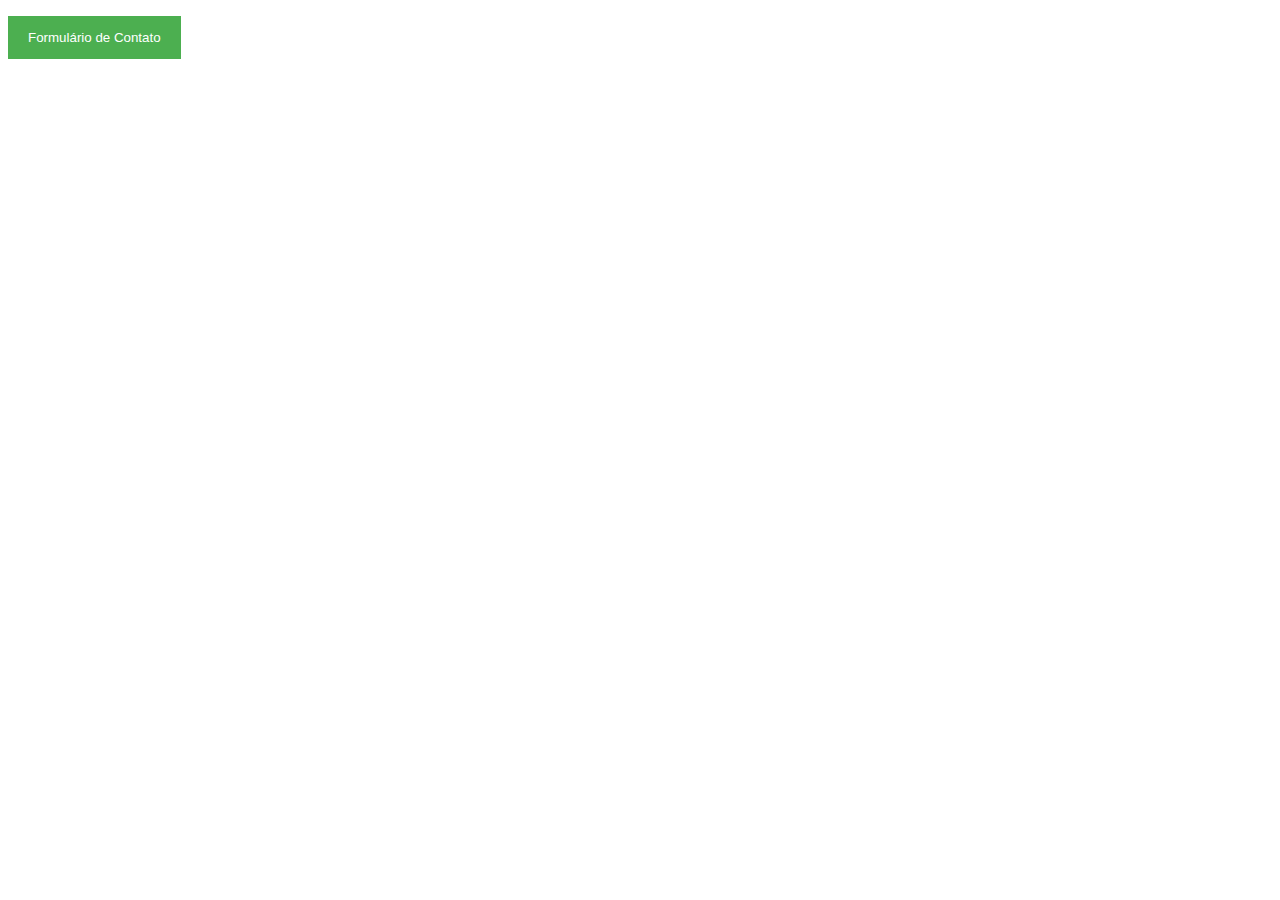
<file: site janderson/contaton.html>
<html>

  <head>
      <title>Contato</title>
      <link rel="stylesheet" href="cont.css"/>
  </head>
  
  
  <body>
      
  
  
  <button onclick="document.getElementById('id01').style.display='block'" style="width:auto;">Formulário de Contato</button>
  
  <div id="id01" class="modal">
    
    <form class="modal-content animate" action="/action_page.php" method="post">
      <div class="imgcontainer">
        <span onclick="document.getElementById('id01').style.display='none'" class="close" title="Close Modal">&times;</span>
        <img src="images (2).jpg" alt="Avatar" class="avatar">
        <p> Entre em Contato notícias do Covid-19 </p>
  
      </div>
  
      <div class="container">
          <img src="phone.png">
        <label for="uname"><b>Contato</b> 1195486-0036</label>
  
        
       
       
  
        <br>
        <img src="icons8-e-mail-96.png">
        <b> jandersonbelo2@gmail.com</b>
      </br>
  
      <br>
      <img src="icons8-facebook-48.png">
      <b>kennedy janderson</b>
    </br>
     
          <div id="rodape">
              <div class="rodape">
  
        <a href="Covid19.html">
  
         
        
      
  
      <div class="container" style="background-color:#f1f1f1">
        <button type="button" onclick="document.getElementById('id01').style.display='none'" class="cancelbtn">
          Acesso as principais Notícias do Covid-19 </button>
      </div>
      </div>
    </form>
  </div>
  
  <script>
  // Get the modal
  var modal = document.getElementById('id01');
  
  // When the user clicks anywhere outside of the modal, close it
  window.onclick = function(event) {
      if (event.target == modal) {
          modal.style.display = "none";
      }
  }
  </script>
  
  </body>
  </html>
</file>
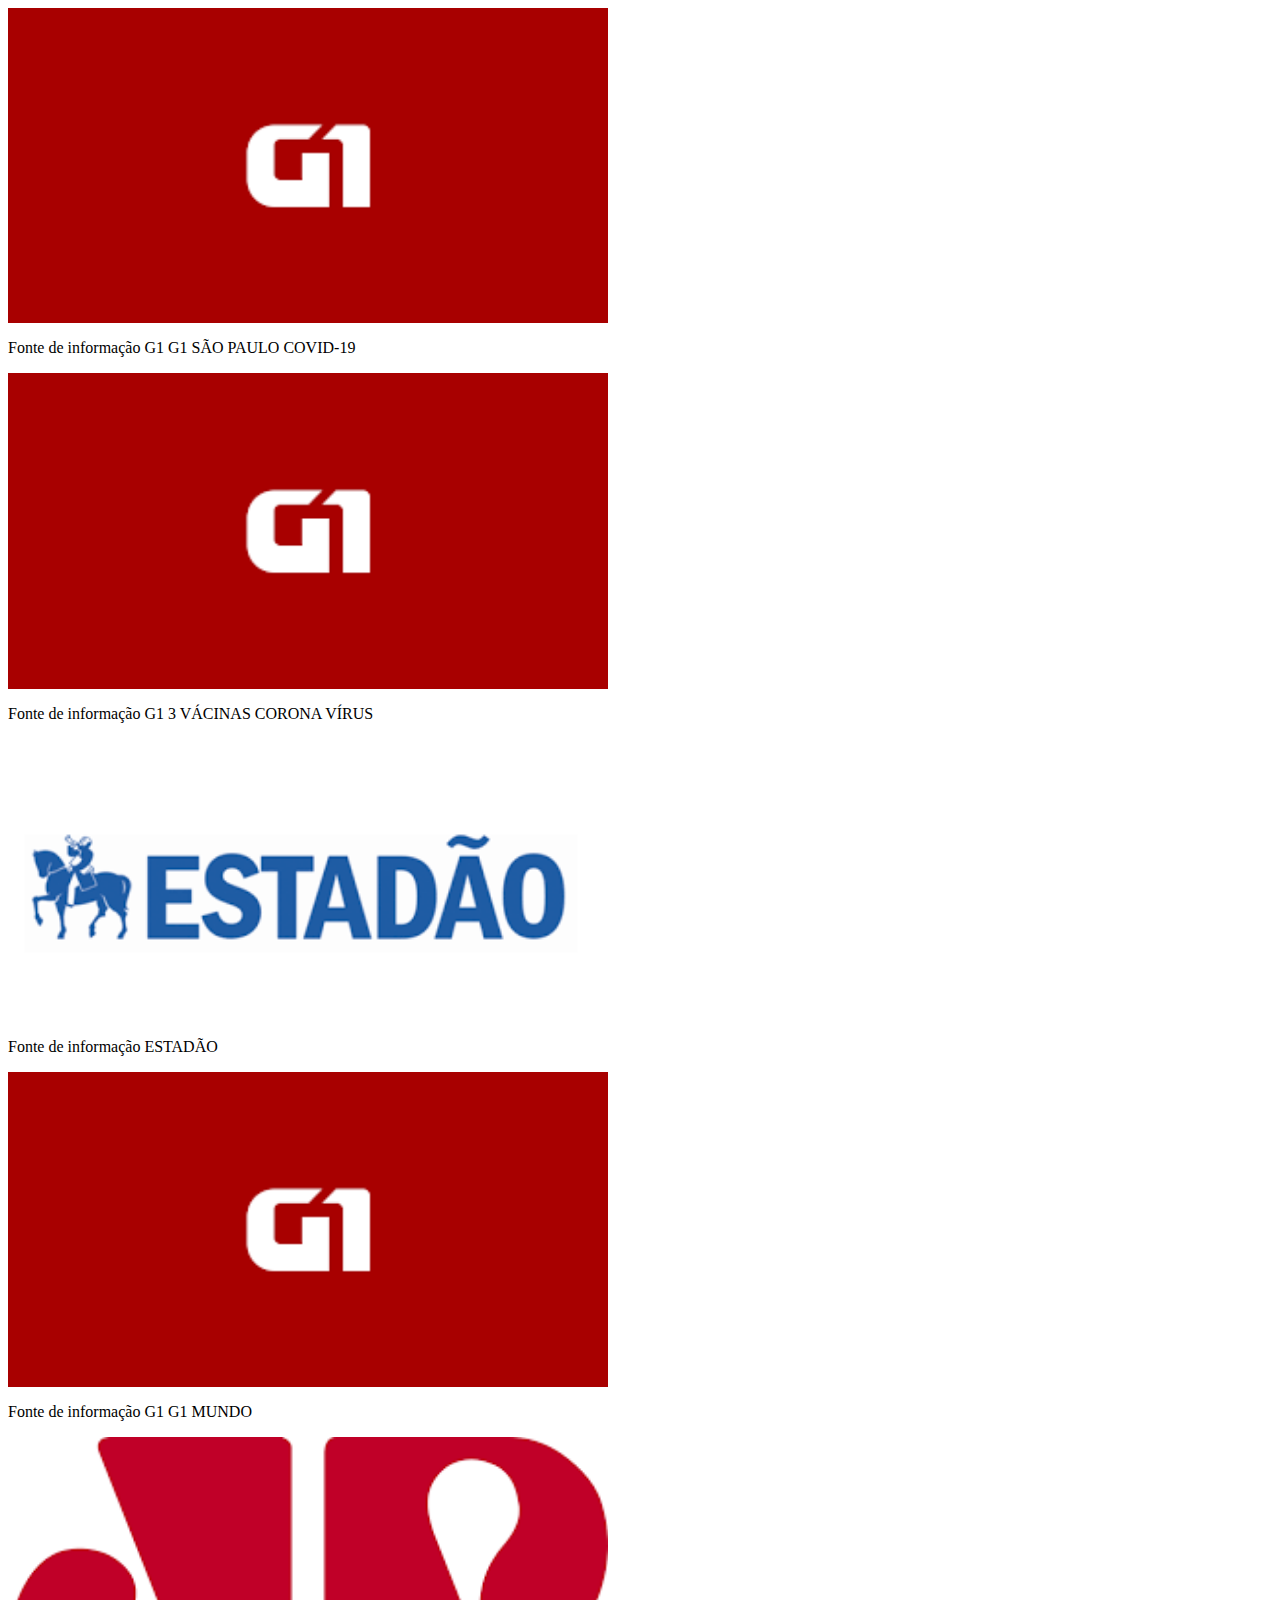
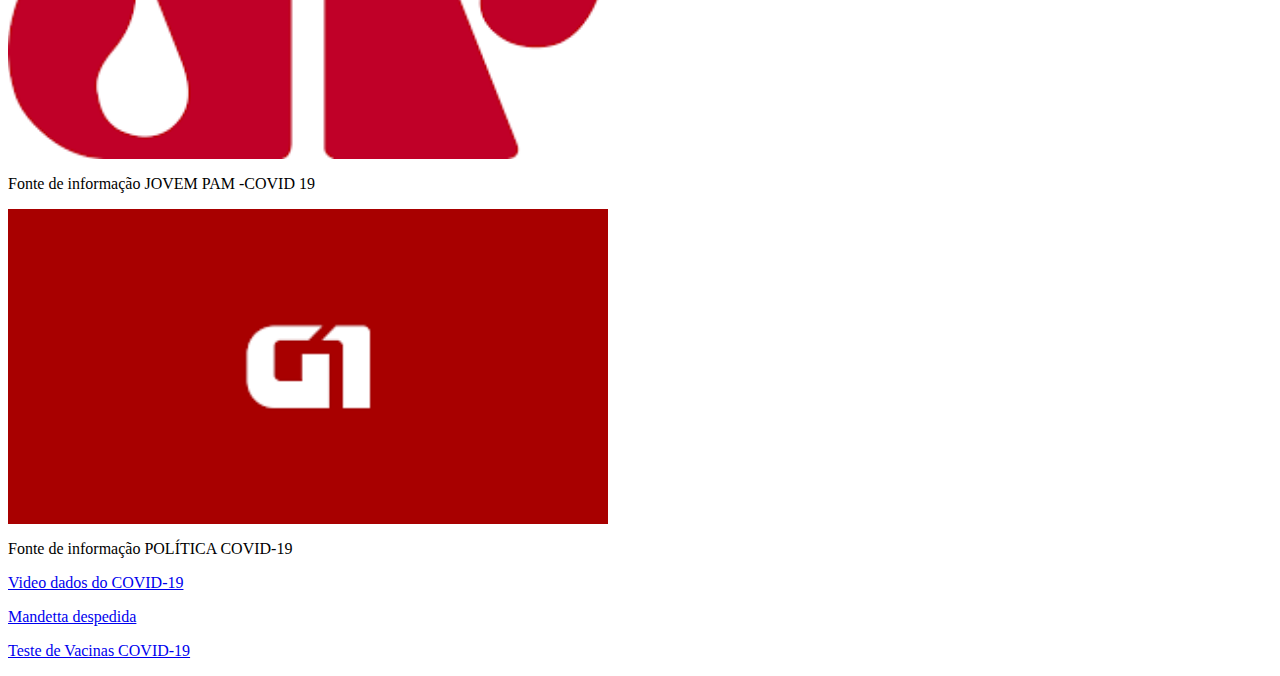
<file: site janderson/saibamais.html>
<html>

<head>

    <title>Saiba  Mais</title>
</head>
<body>
    
      

    <div id="body">
    
   






        <a href="https://g1.globo.com/sp/sao-paulo/noticia/2020/04/14/sp-tem-9371-casos-de-coronavirus-e-695-mortes.ghtml">
            <img src="download.png" width="600px" >
           </a> 
             <p>Fonte de informação G1 G1 SÃO PAULO COVID-19</p>  
             
            </div>
   

        <a href="https://g1.globo.com/bemestar/coronavirus/noticia/2020/04/14/casos-de-coronavirus-no-brasil-em-14-de-abril.ghtml">
            <img src="download.png" width="600px" >
           </a> 
             <p>Fonte de informação G1 3 VÁCINAS CORONA VÍRUS</p>
             
            </div>


            
            <a href="https://saude.estadao.com.br/noticias/geral,droga-usada-para-malaria-tem-resultado-positivo-contra-coronavirus,70003240466">
                <img src="download (1).png" width="600px" >
               </a> 
                 <p>Fonte de informação ESTADÃO</p>   



            <a href="https://g1.globo.com/mundo/noticia/2020/04/15/eua-tem-recorde-de-quase-2600-mortes-por-coronavirus-em-24-horas.ghtml">
                <img src="download.png" width="600px" >
               </a> 
                 <p>Fonte de informação G1 G1 MUNDO</p>  
                 
            </div>



            <a href="https://jovempan.com.br/noticias/brasil/morre-indio-yanomami-que-estava-internado-com-coronavirus-em-ro.html">
                <img src="download (2).png" width="600px" >
               </a> 
                 <p>Fonte de informação JOVEM PAM -COVID 19</p>  
                 
            </div>

            <a href="https://g1.globo.com/politica/noticia/2020/04/16/mandetta-anuncia-em-rede-social-que-foi-demitido-do-ministerio-da-saude.ghtml">
                <img src="download.png" width="600px" >
               </a> 
                 <p>Fonte de informação POLÍTICA COVID-19</p>  
                 
            </div>
                     
            <a href="https://www.youtube.com/watch?v=duPgd56jg8w"><p>Video dados do COVID-19</p></a> 

            <a href= "https://www.youtube.com/watch?v=yBTH51VLEdw"><p>Mandetta despedida</p></a> 
               
            <a href ="https://www.youtube.com/watch?v=P4fTvY5WMzg"><p> Teste de Vacinas COVID-19</p></a> 
        </div>


   
    
                                   
                           




                   
</body>

</html>
</file>
<file: stilo.css>
.button {
  background-color: white; /* Green */
  border: rgb(204, 204, 204) 1px solid;
  padding: 30px;
  color: gray:
   text-align: center;
  text-decoration: none;
  border-radius:25px;
}

.button:hover {
  box-shadow: 0 12px 16px 0 rgba(0,0,0,0.24),0 17px 50px 0 rgba(0,0,0,0.19);
}




.menu {
  padding: 16px;
  margin-top: 30px;
  height: 1500px; /* Used in this example to enable scrolling */
}

.cabox {

  background-color: white;
  color: black;
  border: 2px solid #e7e7e7;

  margin-left: 700px;

  width: 180px;

  border-radius: 10px


}


.w3-container a:hover{

  border: gray 1px solid;
  
  padding: 10px;

    }




*{

 padding: 0px;
 margin: 0px;

}



#cabecalho{

   border: rgb(255, 255, 255) 1px solid;
   text-align: center;
   padding: 40px;

   background-color: rgb(228, 228, 228);

}

.minilogo{
 
    margin-right: 10px;
    width: 150px;



}

#container{

   border: gray 1px solid;
   padding: 10px;

   margin-left: 100px;
  

}


.container{
  
   
    display: flex;
    justify-content: space- space-around;
    
   


}
.row{

  display: flex;
  
  justify-content: space-between;

  margin-left: 10px;
margin-bottom: 30px;


}

.img1{

  
  height: 180px;
       


}

.img2{

   
  height: 180px;


}

.img3{


 height: 180px;



}
.img4{

  
  height: 180px;

}

.img5{

  height: 180px;



}


h2{

   
   color: firebrick;



}



h3{


  border: black 1px solid;


}


.img6{

  
  height: 180px;
  



}

.img7{

  height: 180px;

}

.img8{

  height: 180px;




}


.img9{

  height: 180px;

}
.submenu{

  display: flex;
  justify-content: space-around;



}
</file>
<file: site janderson/autor.css>
#body{

  border: rgb(216, 216, 216) 1px solid;

  max-width: 100%;
  padding: 100px;
  background-color: rgb(250, 226, 194);
   margin-bottom: 10px;
}


h1 {
    text-decoration: underline;
    color: red;
  }

  h2{

    
     color: black;
     font-family: 'Times New Roman', Times, serif;
     text-decoration: underline;

  }

  h3{
    text-decoration: underline;

  }

  h4{

    font-family: 'Times New Roman', Times, serif;

    font-size: 18px;
  }

  #Rodape{

      padding: 20px;

      color: rgb(27, 176, 202);
     
      border: rgb(27, 176, 202 )1px solid;
      box-shadow: blue;
      border-radius:10px;

      background-color: rgb(252, 85, 85);

  }

h5{

   font-size: 20px;
   color: blue;
   margin-left: 2px;

}
</file>
<file: site janderson/cont.css>
body {font-family: Arial, Helvetica, sans-serif;}

/* Full-width input fields */
input[type=text], input[type=password] {
  width: 100%;
  padding: 12px 20px;
  margin: 8px 0;
  display: inline-block;
  border: 1px solid #ccc;
  box-sizing: border-box;
}

/* Set a style for all buttons */
button {
  background-color: #4CAF50;
  color: white;
  padding: 14px 20px;
  margin: 8px 0;
  border: none;
  cursor: pointer;
  width: 100%;
}

button:hover {
  opacity: 0.8;
}

/* Extra styles for the cancel button */
.cancelbtn {
  width: auto;
  padding: 10px 18px;
  background-color: #f44336;
}

/* Center the image and position the close button */
.imgcontainer {
  text-align: center;
  margin: 24px 0 12px 0;
  position: relative;
}

img.avatar {
  width: 40%;
  border-radius: 50%;
}

.container {
  padding: 16px;
}

span.psw {
  float: right;
  padding-top: 16px;
}

/* The Modal (background) */
.modal {
  display: none; /* Hidden by default */
  position: fixed; /* Stay in place */
  z-index: 1; /* Sit on top */
  left: 0;
  top: 0;
  width: 100%; /* Full width */
  height: 100%; /* Full height */
  overflow: auto; /* Enable scroll if needed */
  background-color: rgb(0,0,0); /* Fallback color */
  background-color: rgba(0,0,0,0.4); /* Black w/ opacity */
  padding-top: 60px;
}

/* Modal Content/Box */
.modal-content {
  background-color: #fefefe;
  margin: 5% auto 15% auto; /* 5% from the top, 15% from the bottom and centered */
  border: 1px solid #888;
  width: 80%; /* Could be more or less, depending on screen size */
}

/* The Close Button (x) */
.close {
  position: absolute;
  right: 25px;
  top: 0;
  color: #000;
  font-size: 35px;
  font-weight: bold;
}

h5{

    font-family: 'Times New Roman', Times, serif;
    font-size: 20px;
}

#rodape{


}

.close:hover,
.close:focus {
  color: red;
  cursor: pointer;
}

/* Add Zoom Animation */
.animate {
  -webkit-animation: animatezoom 0.6s;
  animation: animatezoom 0.6s
}

@-webkit-keyframes animatezoom {
  from {-webkit-transform: scale(0)} 
  to {-webkit-transform: scale(1)}
}
  
@keyframes animatezoom {
  from {transform: scale(0)} 
  to {transform: scale(1)}
}

/* Change styles for span and cancel button on extra small screens */
@media screen and (max-width: 300px) {
  span.psw {
     display: block;
     float: none;
  }
  .cancelbtn {
     width: 100%;
  }
}
</file>
